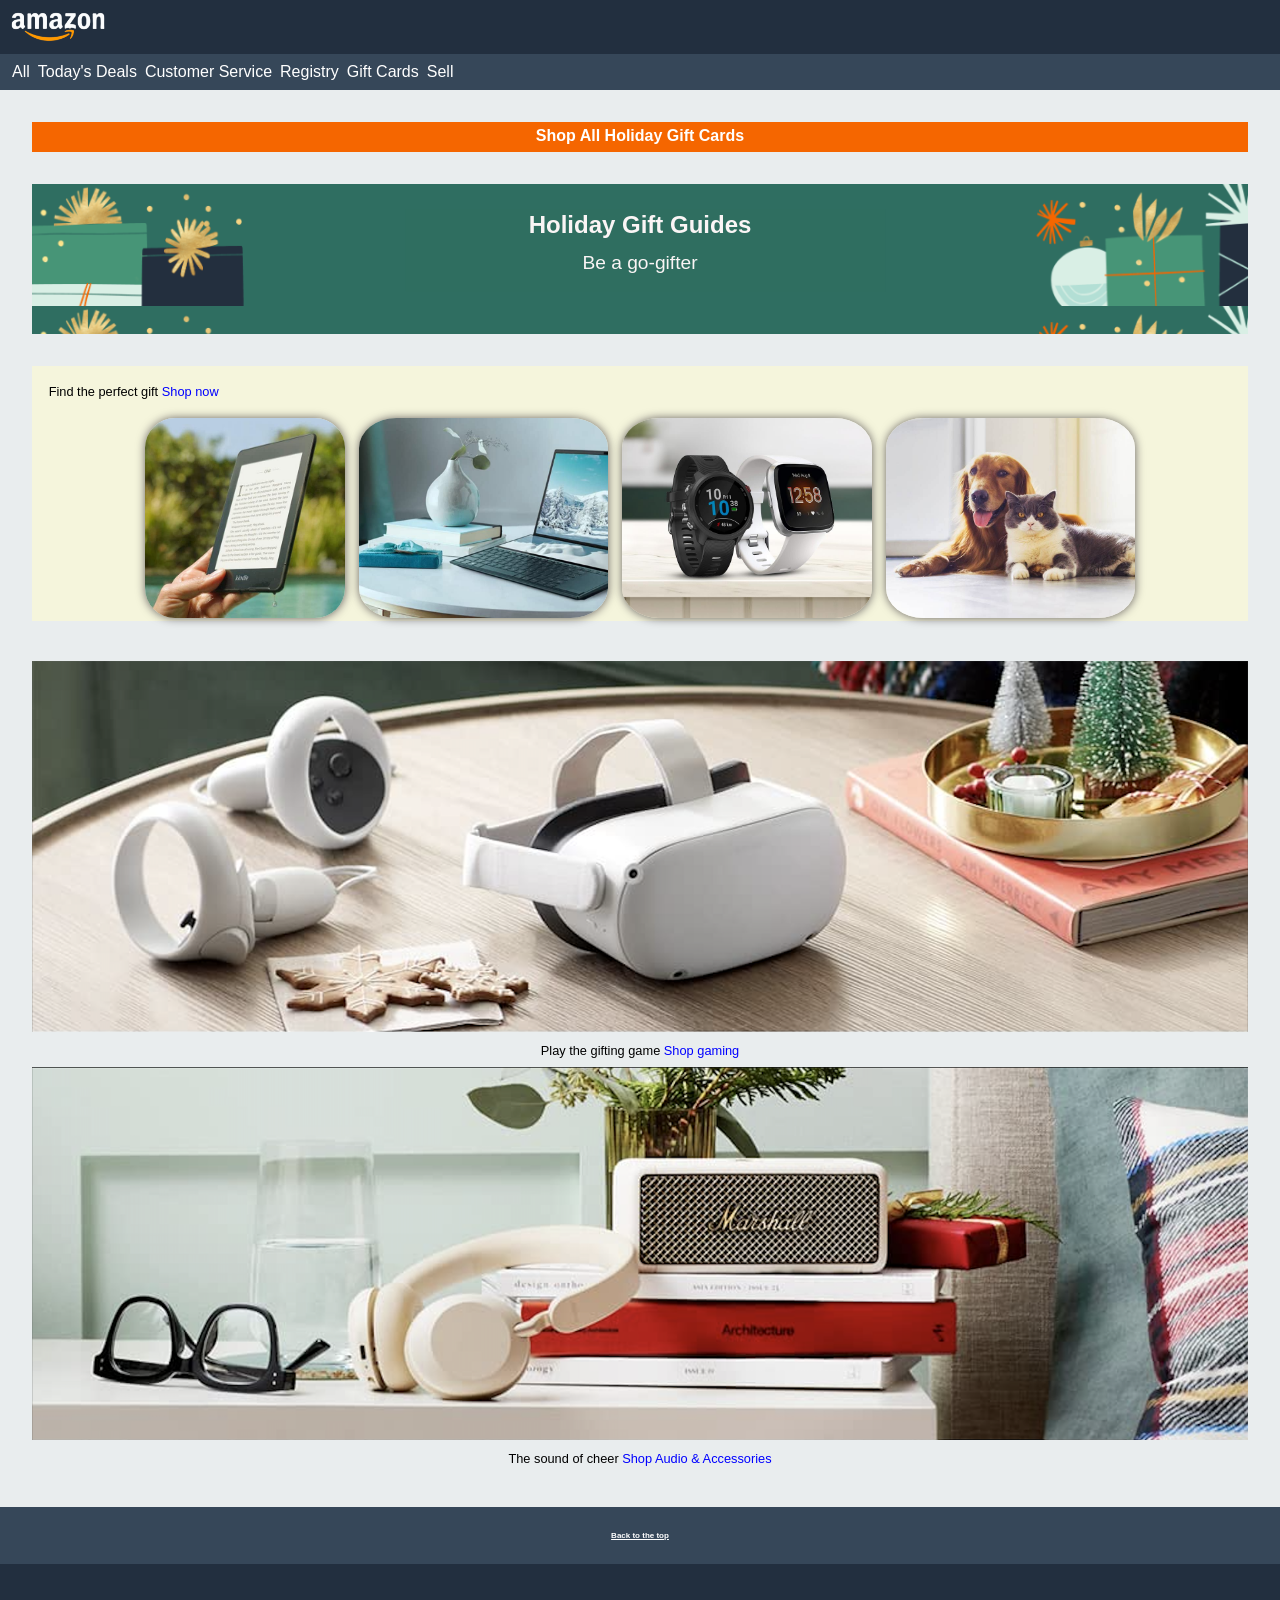
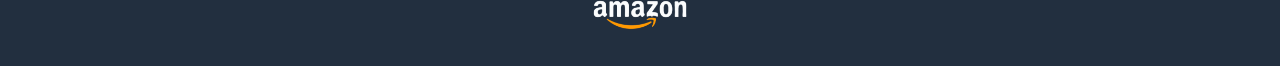
<file: index.html>
<!DOCTYPE html>
<html lang="en">
<head>
    <meta charset="UTF-8">
    <meta name="viewport" content="width=device-width, initial-scale=1.0">
    <title>Document</title>
    <link rel="stylesheet" href="./Amazon Page/assets/css/reset.css">
    <link rel="stylesheet" href="style.normalize.css">
    <link rel="stylesheet" href="style.css"> 
</head>
<body id="top">
   <header class="headersclass">
   <div class="logo-class">
   <img src="./Amazon Page/assets/images/logo.png" width="100px">
   </div>
   <div class="buttons-class">
   <button>  All</button><button>  Today's Deals</button><button>  Customer Service</button><button>  Registry</button><button>  Gift Cards</button><button>  Sell</button>
   </div>
   <div class="orange-line">
   <p>Shop All Holiday Gift Cards</p>
   </div>
   <div class="green-line">
    <h1>Holiday Gift Guides</h1>
    <h3>Be a go-gifter</h3>
    </div>
   </header>
   <main>
    <div id="first-four-imgs">
    <h4 class="firsth4">Find the perfect gift <a href="#">    Shop now</a></h4>
    <div class="first-four-img">
        <img src="./Amazon Page/assets/images/img_1.jpg" height="200px" class="four-img">
        <img src="./Amazon Page/assets/images/img_2.jpg" height="200px" class="four-img">
        <img src="./Amazon Page/assets/images/img_3.jpg" height="200px" class="four-img">
        <img src="./Amazon Page/assets/images/img_4.jpg" height="200px" class="four-img">
    </div>
    </div>
    <div id="last-images">
        <img src="./Amazon Page/assets/images/img_9.png" width="100%">
        <h4>Play the gifting game <a href="#">Shop gaming</a></h4>
        <img src="./Amazon Page/assets/images/img_10.png" width="100%">
        <h4>The sound of cheer<a href="#">    Shop Audio & Accessories</a></h4>
    </div>
   </main>
   <footer>
    <div id="backto-id">
   <a href="#top"><p>Back to the top</p></a>
   </div>
    <div class="endlogo-class">
   <img src="./Amazon Page/assets/images/logo.png" width="100px">
   </div>

   </footer>
    
</body>
</html>
</file>
<file: style.css>
body{
    font-family: Arial, Helvetica, sans-serif;
    background-color:#E9EDEE
}

.headersclass{
    color: rgb(250, 245, 245);
    text-align: left;
}
.logo-class{
    background-color:#222F3F ;
    padding: 0.5em;
}
.buttons-class{
    background-color:#364759 ;
    padding: 0.5em;
}
button{
  background-color:#364759;
  color: white;
  font-size: 1em;
  padding-left: 0.25em;  
  padding-right:0.25em;
  border: none;
  
}
button:hover{
    cursor: pointer;
}
.orange-line{
    background-color:#F56600 ;
    color: white;
    margin: 2em;
    height: 30px;
    font-weight: bold;
}
.orange-line p {
    text-align: center;
    vertical-align: center;
    padding: 0.25em;
    font-size: 1em;
}
.green-line{
    background-image:url('./bg-image.png');
    background-size:contain;
    margin: 2em;
    height: 150px;
    text-align: center;
}
.green-line h1{
    padding:0.75em;
    padding-bottom:0.25em;
}
main{
        margin:2em;
}
#first-four-imgs{
    background-color: beige;
     text-align: center;
}
.content-fourimg{
     display: inline-block;
    }

.four-img{
    margin: 0 0.3em;
    border-radius: 15%;
    max-width: 22%;
    box-shadow:0.2px 0.2px 10px rgb(101, 96, 96);
}
.firsth4{
    text-align: left;
    padding: 1.3em;
}
.firsth4 a{
    text-decoration: none;
    color: blue;
}
#last-images{
    margin-top: 2.5em;;

}
#last-images a{
    text-decoration: none;
    color: blue;
}
#last-images h4{
    text-align: center;
    margin-top: 0;
}
#backto-id{
    background-color: #364759;
}
#backto-id a {
    color: white;
    margin: 2em;
    height: 30px;
    font-weight: bold;
}
#backto-id p{
    text-align: center;
}
.endlogo-class{
    background-color: #222F3F;
    text-align: center;
    padding: 2em;;
}
</file>
